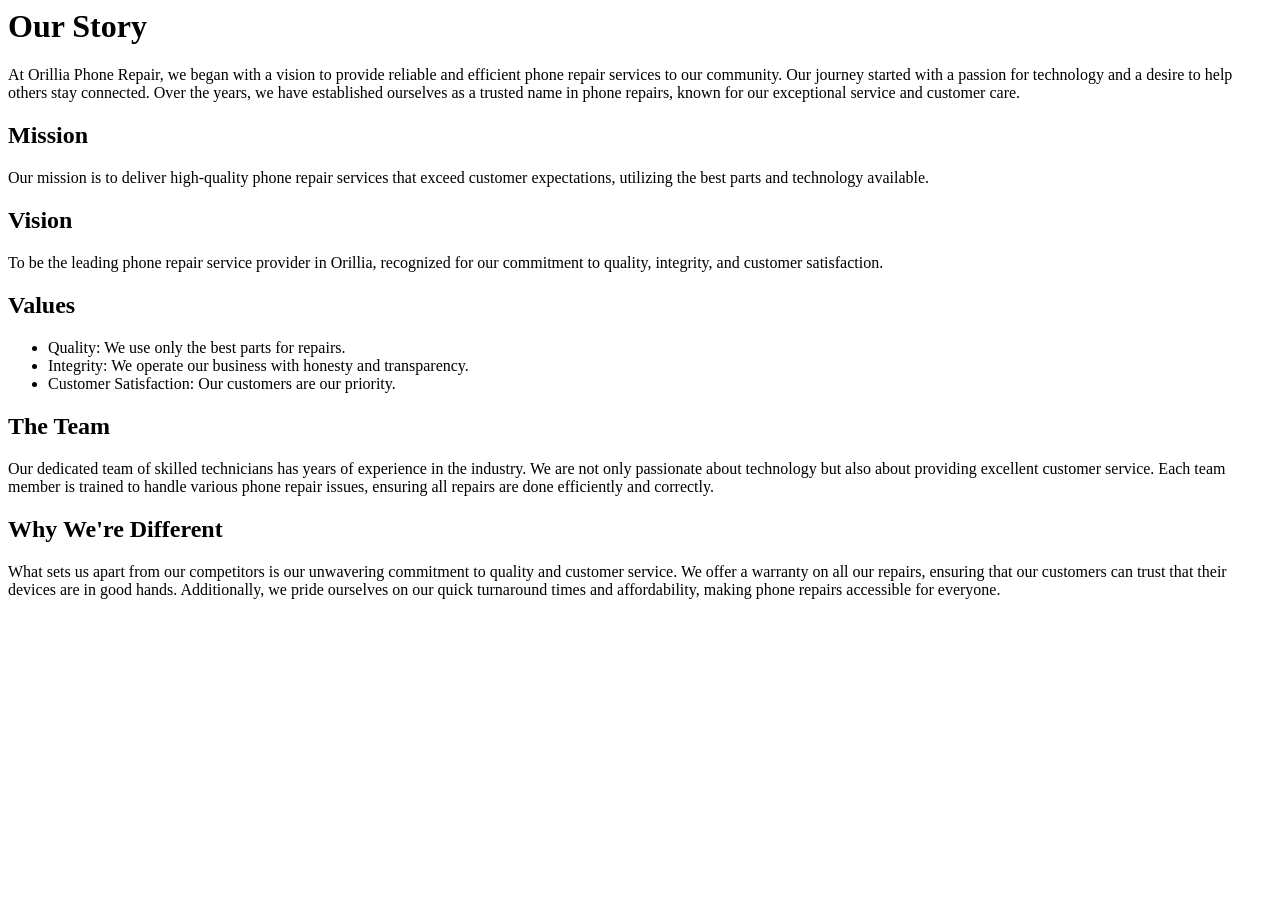
<file: about.html>
<html>
<head>
    <title>About Us - Orillia Phone Repair</title>
</head>
<body>
    <h1>Our Story</h1>
    <p>At Orillia Phone Repair, we began with a vision to provide reliable and efficient phone repair services to our community. Our journey started with a passion for technology and a desire to help others stay connected. Over the years, we have established ourselves as a trusted name in phone repairs, known for our exceptional service and customer care.</p>

    <h2>Mission</h2>
    <p>Our mission is to deliver high-quality phone repair services that exceed customer expectations, utilizing the best parts and technology available.</p>

    <h2>Vision</h2>
    <p>To be the leading phone repair service provider in Orillia, recognized for our commitment to quality, integrity, and customer satisfaction.</p>

    <h2>Values</h2>
    <ul>
        <li>Quality: We use only the best parts for repairs.</li>
        <li>Integrity: We operate our business with honesty and transparency.</li>
        <li>Customer Satisfaction: Our customers are our priority.</li>
    </ul>

    <h2>The Team</h2>
    <p>Our dedicated team of skilled technicians has years of experience in the industry. We are not only passionate about technology but also about providing excellent customer service. Each team member is trained to handle various phone repair issues, ensuring all repairs are done efficiently and correctly.</p>

    <h2>Why We're Different</h2>
    <p>What sets us apart from our competitors is our unwavering commitment to quality and customer service. We offer a warranty on all our repairs, ensuring that our customers can trust that their devices are in good hands. Additionally, we pride ourselves on our quick turnaround times and affordability, making phone repairs accessible for everyone.</p>
</body>
</html>
</file>
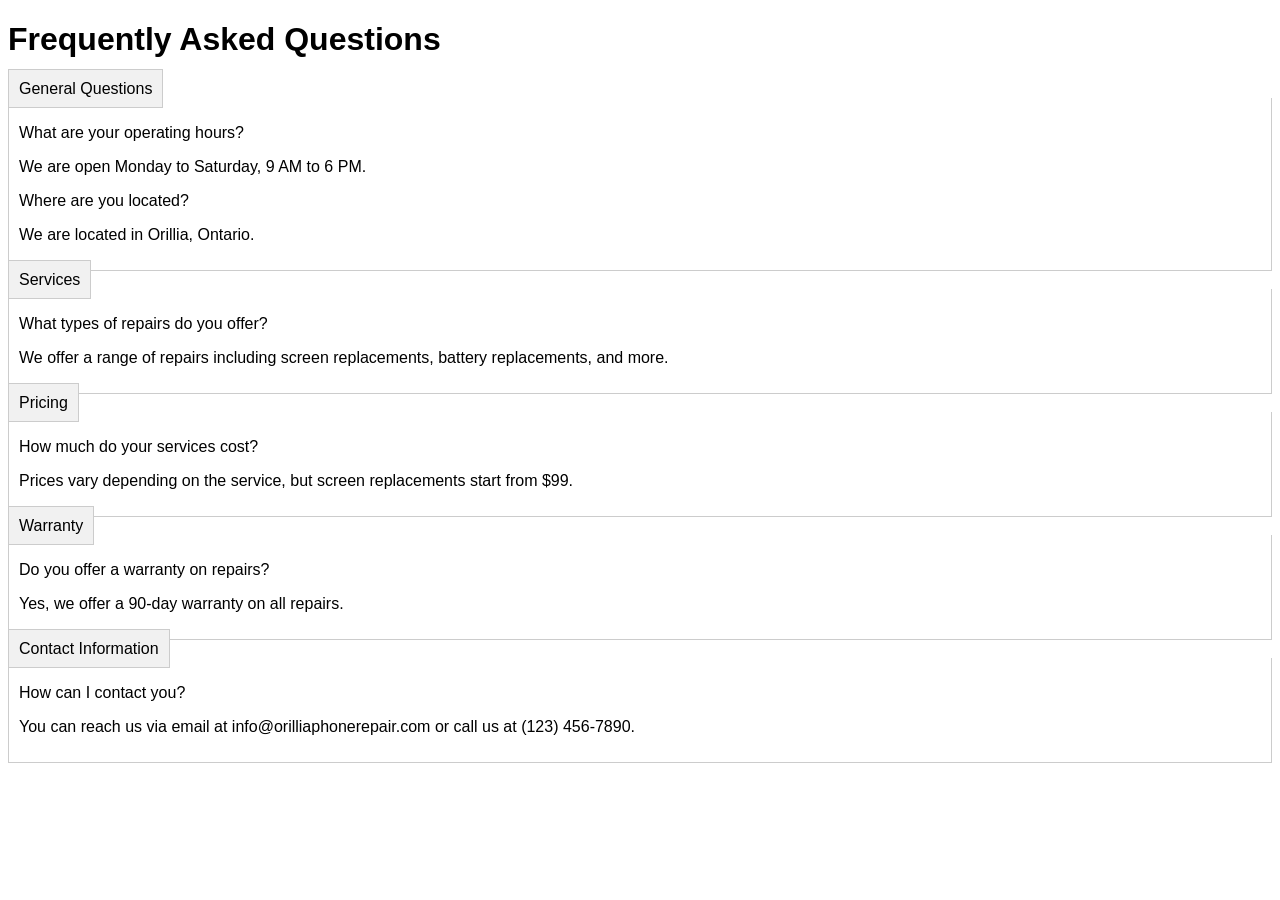
<file: faq.html>
<!DOCTYPE html>
<html lang="en">
<head>
    <meta charset="UTF-8">
    <meta name="viewport" content="width=device-width, initial-scale=1.0">
    <title>FAQ - Orillia Phone Repair</title>
    <style>
        body { font-family: Arial, sans-serif; }
        .tab { display: none; }
        .tab-label { padding: 10px; background-color: #f1f1f1; border: 1px solid #ccc; cursor: pointer; }
        .tab-content { border: 1px solid #ccc; border-top: none; padding: 10px; }
        .tab:checked + .tab-label { background-color: #fff; }
        .tab:checked ~ .tab-content {
            display: block;
        }
    </style>
</head>
<body>
    <h1>Frequently Asked Questions</h1>
    <div>
        <input type="checkbox" class="tab" id="tab1">
        <label class="tab-label" for="tab1">General Questions</label>
        <div class="tab-content">
            <p>What are your operating hours?</p>
            <p>We are open Monday to Saturday, 9 AM to 6 PM.</p>
            <p>Where are you located?</p>
            <p>We are located in Orillia, Ontario.</p>
        </div>
    </div>
    <div>
        <input type="checkbox" class="tab" id="tab2">
        <label class="tab-label" for="tab2">Services</label>
        <div class="tab-content">
            <p>What types of repairs do you offer?</p>
            <p>We offer a range of repairs including screen replacements, battery replacements, and more.</p>
        </div>
    </div>
    <div>
        <input type="checkbox" class="tab" id="tab3">
        <label class="tab-label" for="tab3">Pricing</label>
        <div class="tab-content">
            <p>How much do your services cost?</p>
            <p>Prices vary depending on the service, but screen replacements start from $99.</p>
        </div>
    </div>
    <div>
        <input type="checkbox" class="tab" id="tab4">
        <label class="tab-label" for="tab4">Warranty</label>
        <div class="tab-content">
            <p>Do you offer a warranty on repairs?</p>
            <p>Yes, we offer a 90-day warranty on all repairs.</p>
        </div>
    </div>
    <div>
        <input type="checkbox" class="tab" id="tab5">
        <label class="tab-label" for="tab5">Contact Information</label>
        <div class="tab-content">
            <p>How can I contact you?</p>
            <p>You can reach us via email at info@orilliaphonerepair.com or call us at (123) 456-7890.</p>
        </div>
    </div>
</body>
</html>
</file>
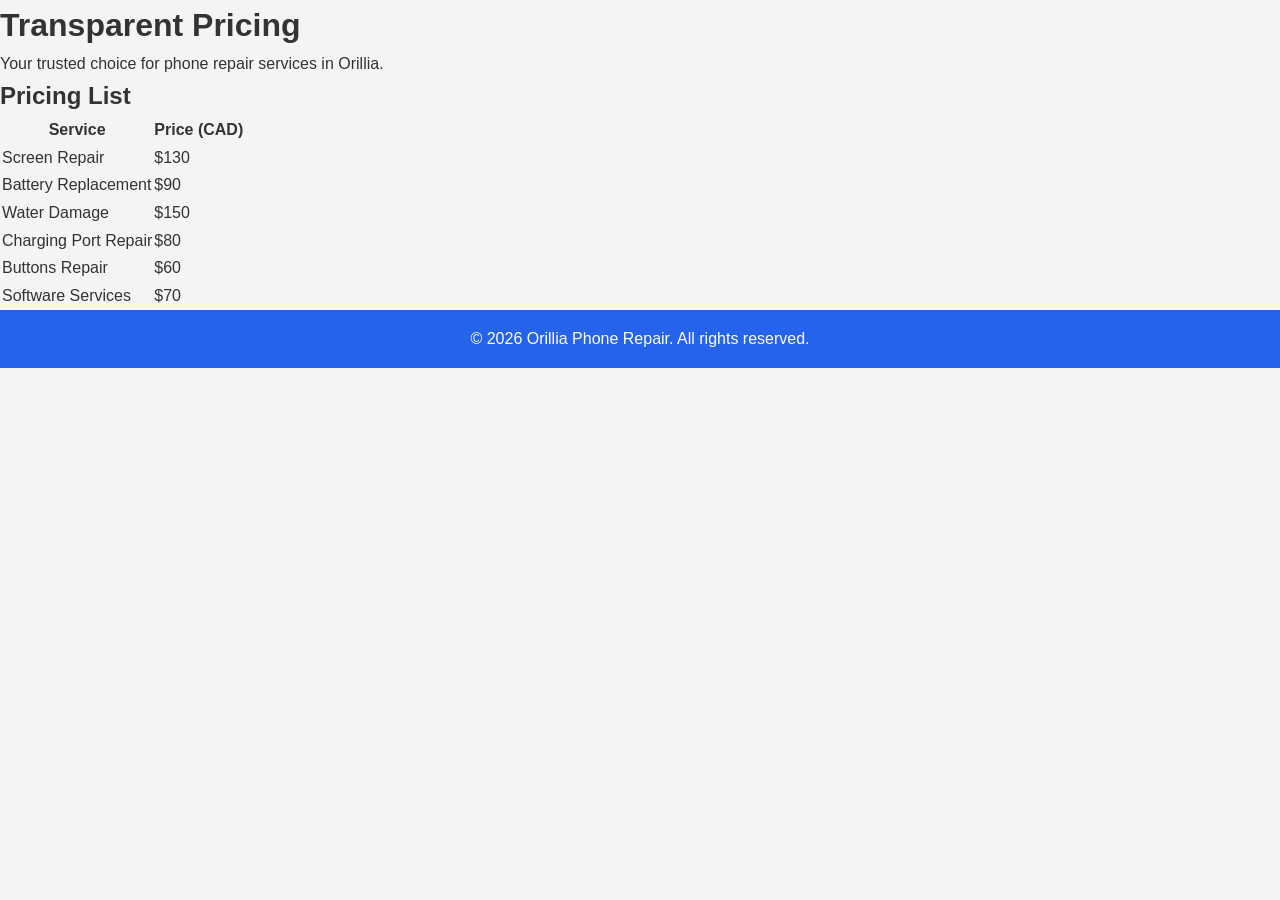
<file: pricing.html>
<!DOCTYPE html>
<html lang="en">
<head>
    <meta charset="UTF-8">
    <meta name="viewport" content="width=device-width, initial-scale=1.0">
    <title>Pricing - Orillia Phone Repair</title>
    <link rel="stylesheet" href="styles.css">
</head>
<body>
    <header>
        <h1>Transparent Pricing</h1>
        <p>Your trusted choice for phone repair services in Orillia.</p>
    </header>
    <main>
        <section>
            <h2>Pricing List</h2>
            <table>
                <thead>
                    <tr>
                        <th>Service</th>
                        <th>Price (CAD)</th>
                    </tr>
                </thead>
                <tbody>
                    <tr>
                        <td>Screen Repair</td>
                        <td>$130</td>
                    </tr>
                    <tr>
                        <td>Battery Replacement</td>
                        <td>$90</td>
                    </tr>
                    <tr>
                        <td>Water Damage</td>
                        <td>$150</td>
                    </tr>
                    <tr>
                        <td>Charging Port Repair</td>
                        <td>$80</td>
                    </tr>
                    <tr>
                        <td>Buttons Repair</td>
                        <td>$60</td>
                    </tr>
                    <tr>
                        <td>Software Services</td>
                        <td>$70</td>
                    </tr>
                </tbody>
            </table>
        </section>
    </main>
    <footer>
        <p>&copy; 2026 Orillia Phone Repair. All rights reserved.</p>
    </footer>
</body>
</html>
</file>
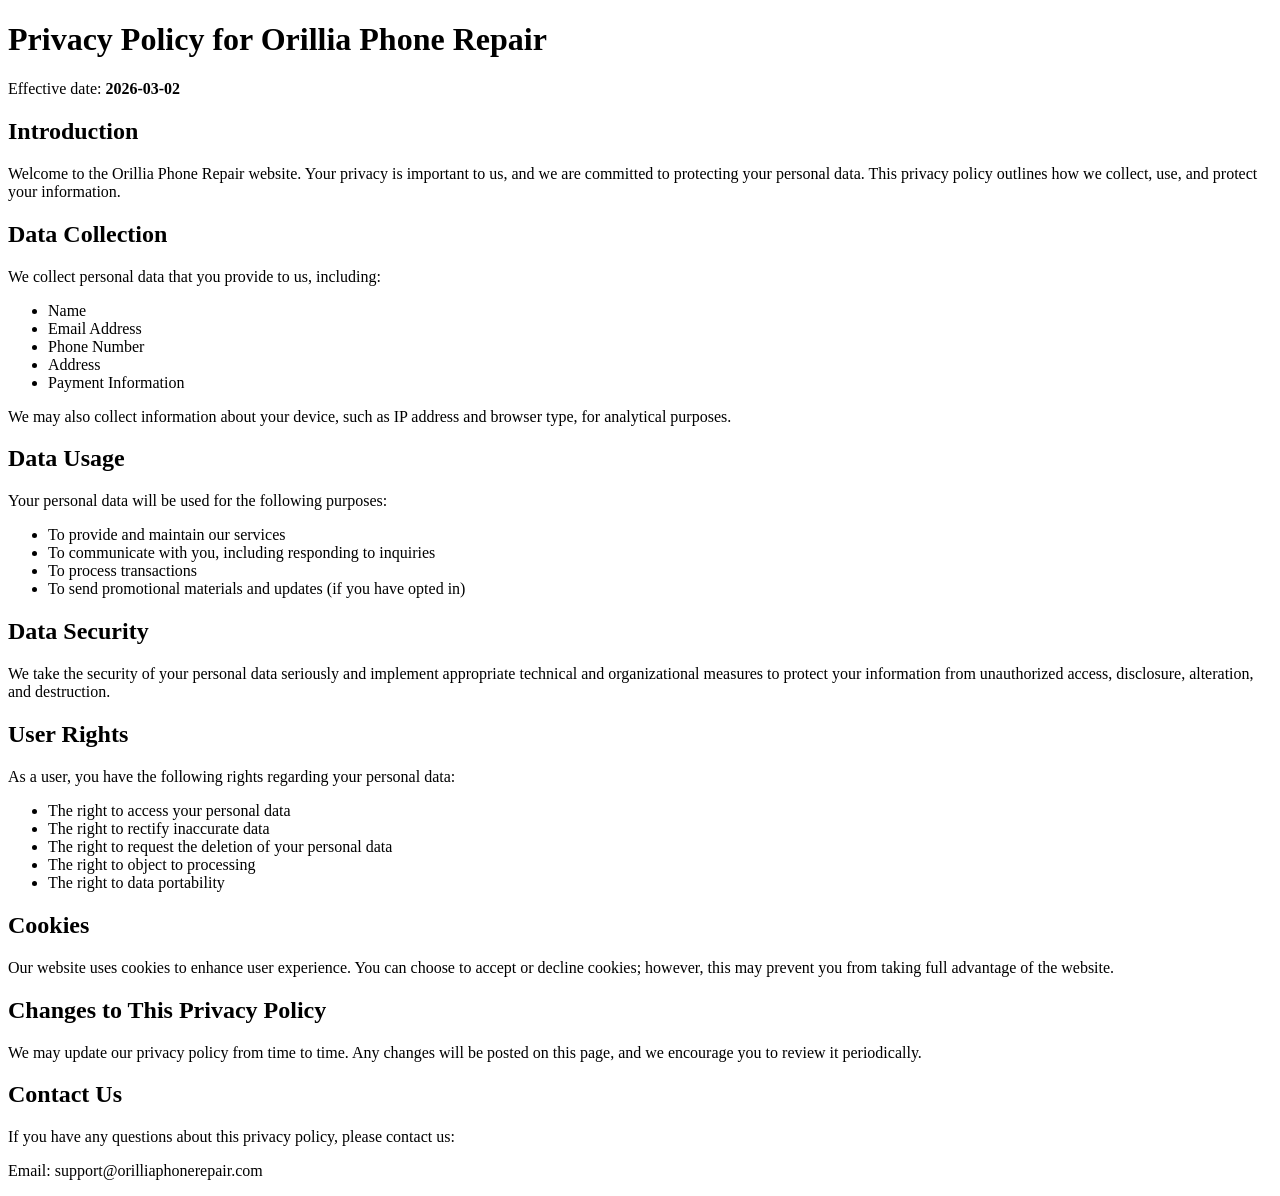
<file: privacy.html>
<!DOCTYPE html>
<html lang="en">
<head>
    <meta charset="UTF-8">
    <meta name="viewport" content="width=device-width, initial-scale=1.0">
    <title>Privacy Policy</title>
</head>
<body>
    <h1>Privacy Policy for Orillia Phone Repair</h1>
    <p>Effective date: <strong>2026-03-02</strong></p>

    <h2>Introduction</h2>
    <p>Welcome to the Orillia Phone Repair website. Your privacy is important to us, and we are committed to protecting your personal data. This privacy policy outlines how we collect, use, and protect your information.</p>

    <h2>Data Collection</h2>
    <p>We collect personal data that you provide to us, including:</p>
    <ul>
        <li>Name</li>
        <li>Email Address</li>
        <li>Phone Number</li>
        <li>Address</li>
        <li>Payment Information</li>
    </ul>
    <p>We may also collect information about your device, such as IP address and browser type, for analytical purposes.</p>

    <h2>Data Usage</h2>
    <p>Your personal data will be used for the following purposes:</p>
    <ul>
        <li>To provide and maintain our services</li>
        <li>To communicate with you, including responding to inquiries</li>
        <li>To process transactions</li>
        <li>To send promotional materials and updates (if you have opted in)</li>
    </ul>

    <h2>Data Security</h2>
    <p>We take the security of your personal data seriously and implement appropriate technical and organizational measures to protect your information from unauthorized access, disclosure, alteration, and destruction.</p>

    <h2>User Rights</h2>
    <p>As a user, you have the following rights regarding your personal data:</p>
    <ul>
        <li>The right to access your personal data</li>
        <li>The right to rectify inaccurate data</li>
        <li>The right to request the deletion of your personal data</li>
        <li>The right to object to processing</li>
        <li>The right to data portability</li>
    </ul>

    <h2>Cookies</h2>
    <p>Our website uses cookies to enhance user experience. You can choose to accept or decline cookies; however, this may prevent you from taking full advantage of the website.</p>

    <h2>Changes to This Privacy Policy</h2>
    <p>We may update our privacy policy from time to time. Any changes will be posted on this page, and we encourage you to review it periodically.</p>

    <h2>Contact Us</h2>
    <p>If you have any questions about this privacy policy, please contact us:</p>
    <p>Email: support@orilliaphonerepair.com</p>
</body>
</html>
</file>
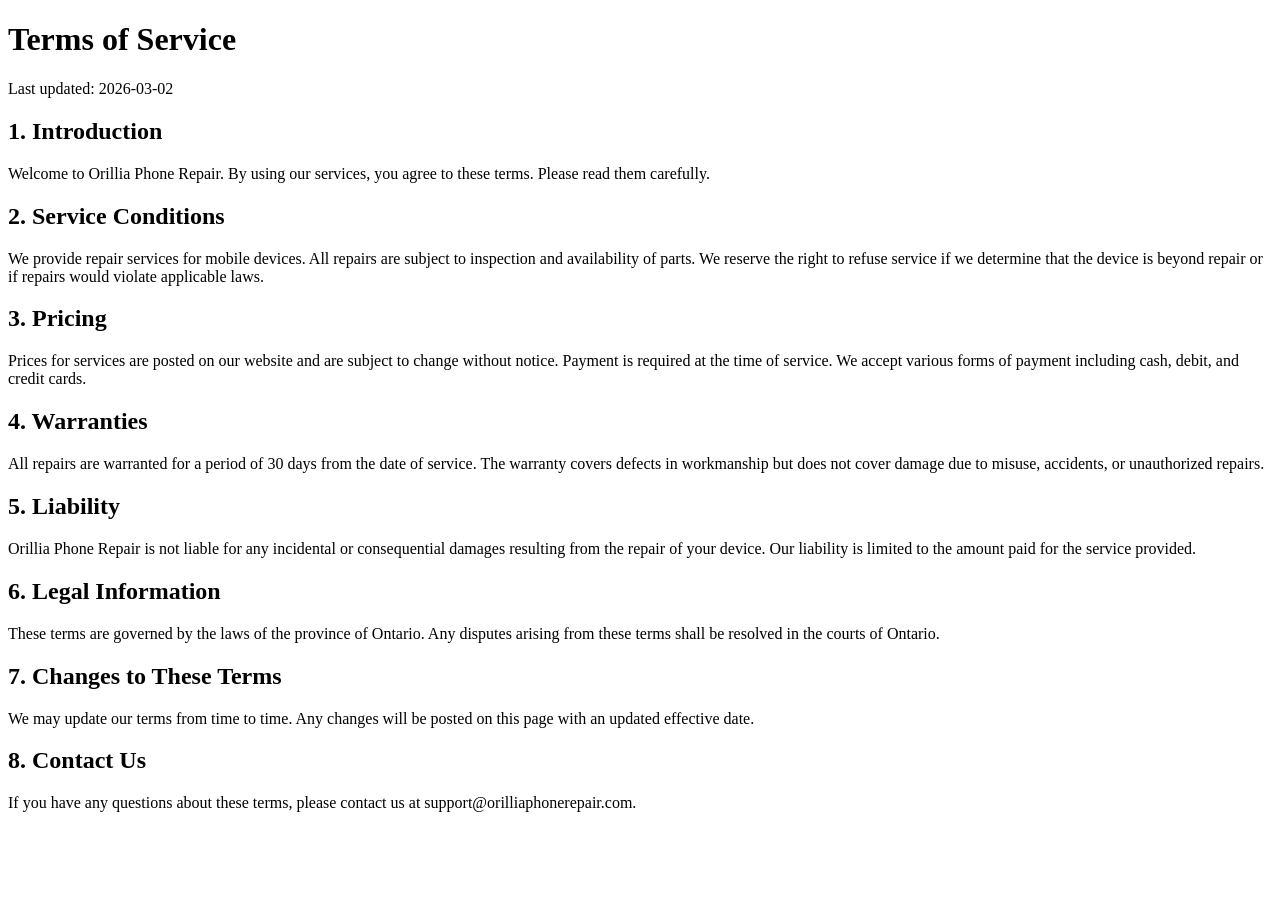
<file: terms.html>
<!DOCTYPE html>
<html lang="en">
<head>
    <meta charset="UTF-8">
    <meta name="viewport" content="width=device-width, initial-scale=1.0">
    <title>Terms of Service</title>
</head>
<body>
    <h1>Terms of Service</h1>
    <p>Last updated: 2026-03-02</p>

    <h2>1. Introduction</h2>
    <p>Welcome to Orillia Phone Repair. By using our services, you agree to these terms. Please read them carefully.</p>

    <h2>2. Service Conditions</h2>
    <p>We provide repair services for mobile devices. All repairs are subject to inspection and availability of parts. We reserve the right to refuse service if we determine that the device is beyond repair or if repairs would violate applicable laws.</p>

    <h2>3. Pricing</h2>
    <p>Prices for services are posted on our website and are subject to change without notice. Payment is required at the time of service. We accept various forms of payment including cash, debit, and credit cards.</p>

    <h2>4. Warranties</h2>
    <p>All repairs are warranted for a period of 30 days from the date of service. The warranty covers defects in workmanship but does not cover damage due to misuse, accidents, or unauthorized repairs.</p>

    <h2>5. Liability</h2>
    <p>Orillia Phone Repair is not liable for any incidental or consequential damages resulting from the repair of your device. Our liability is limited to the amount paid for the service provided.</p>

    <h2>6. Legal Information</h2>
    <p>These terms are governed by the laws of the province of Ontario. Any disputes arising from these terms shall be resolved in the courts of Ontario.</p>

    <h2>7. Changes to These Terms</h2>
    <p>We may update our terms from time to time. Any changes will be posted on this page with an updated effective date.</p>

    <h2>8. Contact Us</h2>
    <p>If you have any questions about these terms, please contact us at support@orilliaphonerepair.com.</p>
</body>
</html>
</file>
<file: styles.css>
.container {
    max-width: 1200px;
    margin: 0 auto;
    padding: 0 15px;
}

/* Reset */
*, *::before, *::after {
    box-sizing: border-box;
    margin: 0;
    padding: 0;
}

body {
    font-family: 'Arial', sans-serif;
    line-height: 1.6;
    background-color: #f4f4f4;
    color: #333;
}

/* Navigation */
nav {
    background-color: #2563eb;
    padding: 1rem;
}

nav ul {
    list-style: none;
    display: flex;
    justify-content: space-around;
}

nav a {
    color: #fff;
    text-decoration: none;
    padding: 0.5rem 1rem;
}

/* Hero Section */
.hero {
    background: url('../images/hero.jpg') no-repeat center center/cover;
    height: 60vh;
    display: flex;
    align-items: center;
    justify-content: center;
    color: white;
    text-align: center;
}

/* Cards */
.card {
    background: white;
    border-radius: 8px;
    box-shadow: 0 2px 5px rgba(0, 0, 0, 0.1);
    margin: 20px;
    padding: 20px;
    text-align: center;
}

.card img {
    max-width: 100%;
    border-radius: 8px;
}

/* Forms */
form {
    display: flex;
    flex-direction: column;
}

form input, form textarea {
    margin-bottom: 10px;
    padding: 10px;
    border: 1px solid #ccc;
    border-radius: 5px;
}

form button {
    background-color: #ff6b35;
    color: white;
    border: none;
    border-radius: 5px;
    padding: 10px;
    cursor: pointer;
}

/* Footer */
footer {
    background-color: #2563eb;
    color: white;
    text-align: center;
    padding: 1rem;
    position: relative;
    bottom: 0;
    width: 100%;
}

/* Responsive Styling */
@media (max-width: 768px) {
    nav ul {
        flex-direction: column;
        align-items: center;
    }

    .hero {
        height: 40vh;
    }

    .card {
        margin: 10px;
    }
}
</file>
